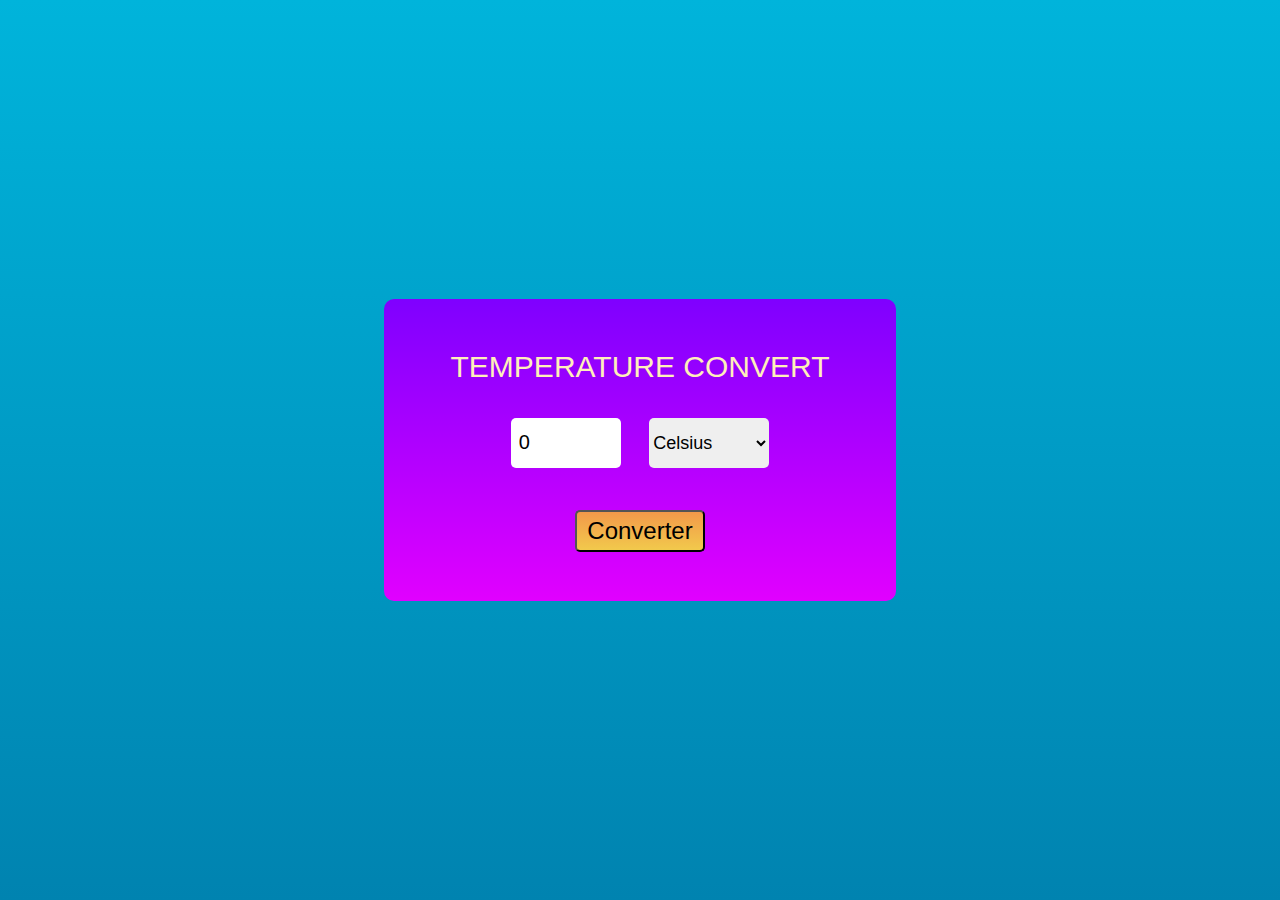
<file: Tempreture_co/index.html>
<!DOCTYPE html>
<html lang="en">

<head>
    <meta charset="UTF-8">
    <meta http-equiv="X-UA-Compatible" content="IE=edge">
    <meta name="viewport" content="width=device-width, initial-scale=1.0">
    <link rel="stylesheet" href="style.css">
    <title>Temperature converter</title>
</head>

<body>
    
    <div class="container">
    
        <form id="calc" onsubmit="calculateTemp(); return false">
            <label for="temp"> temperature  convert</label>
            <br>
            <input type="number" name="temp" id="tempretur" value="0">
            <select name="temprut" id="temprut">
                <option value="cel">Celsius</option>
                <option value="fah">Fahrenheit</option>
            </select>
            <br>
            <!-- <input type="submit" name="temp" id="submit">Converter -->
            <button type="submit" name="temp" id="submit">Converter</button>
            <br>
            <span id="res"></span>
        </form>
    </div>

    <script src="convert.js"></script>
</body>

</html>
</file>
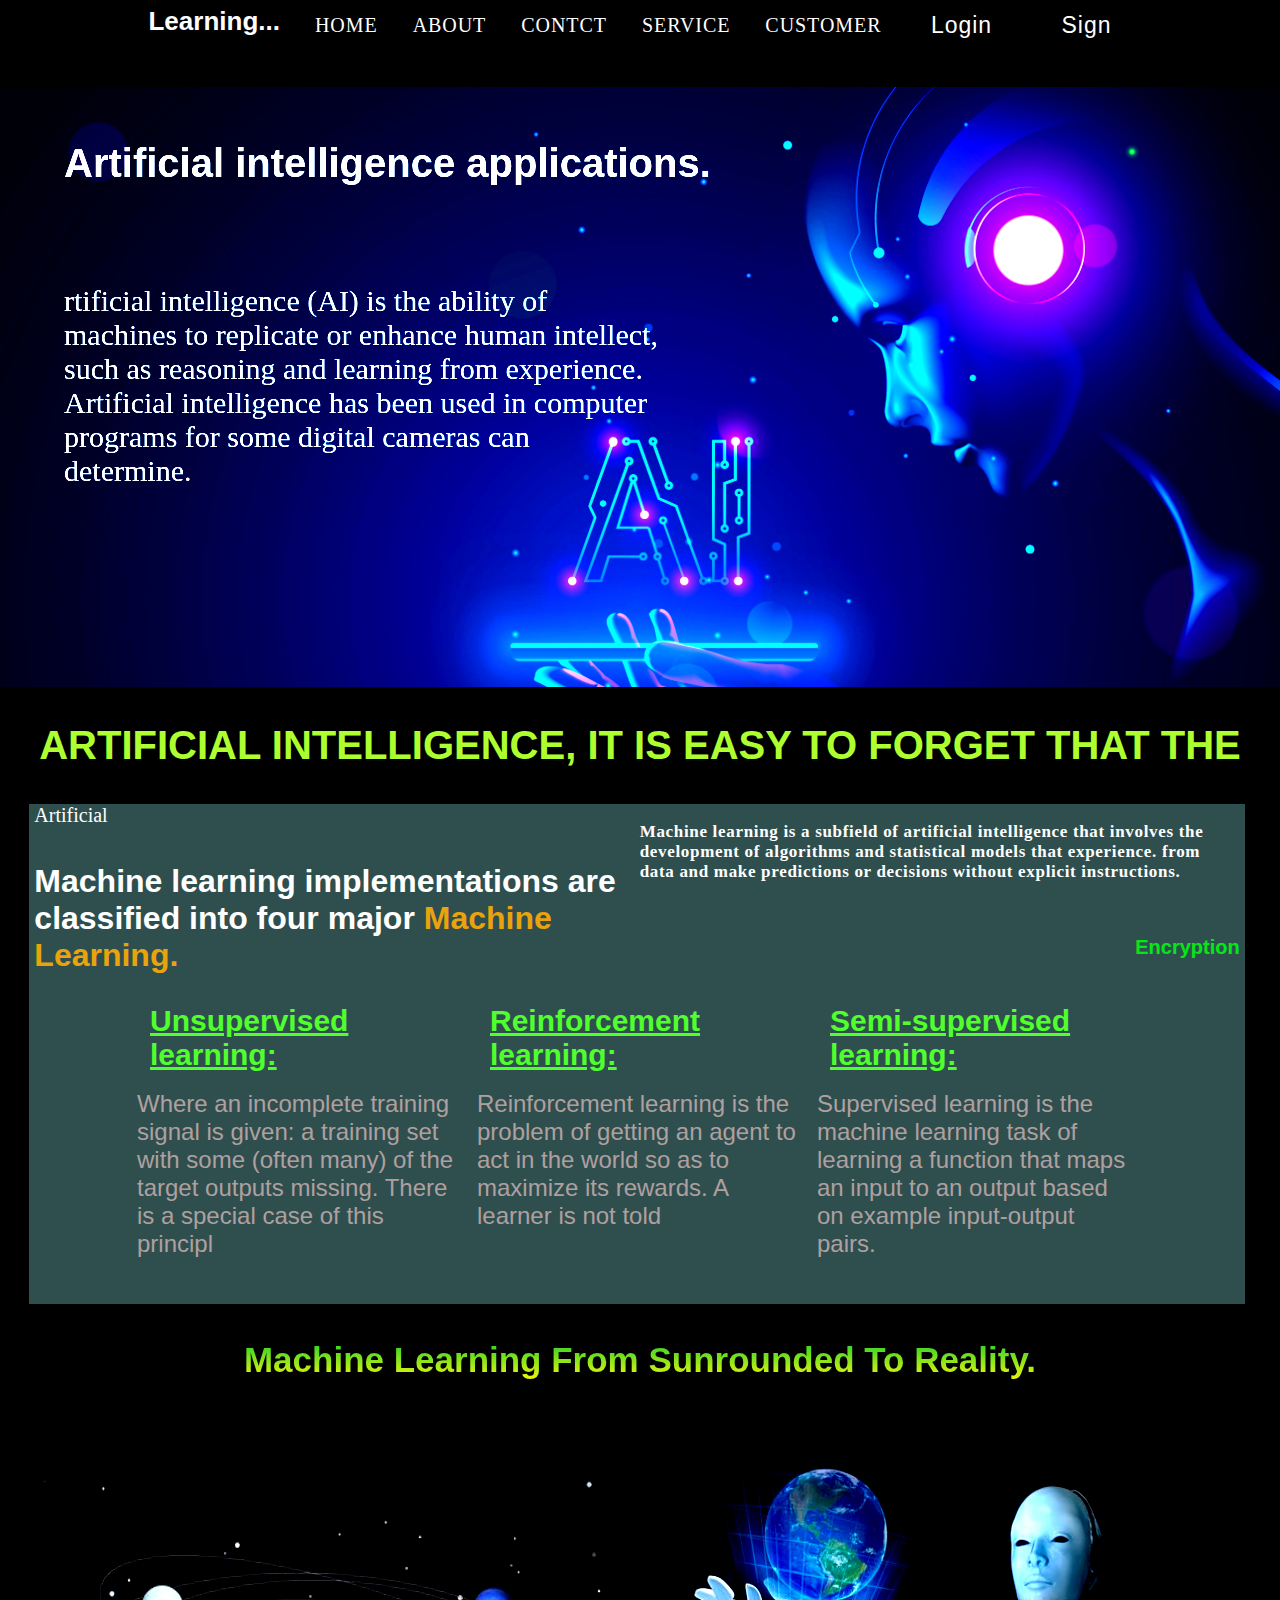
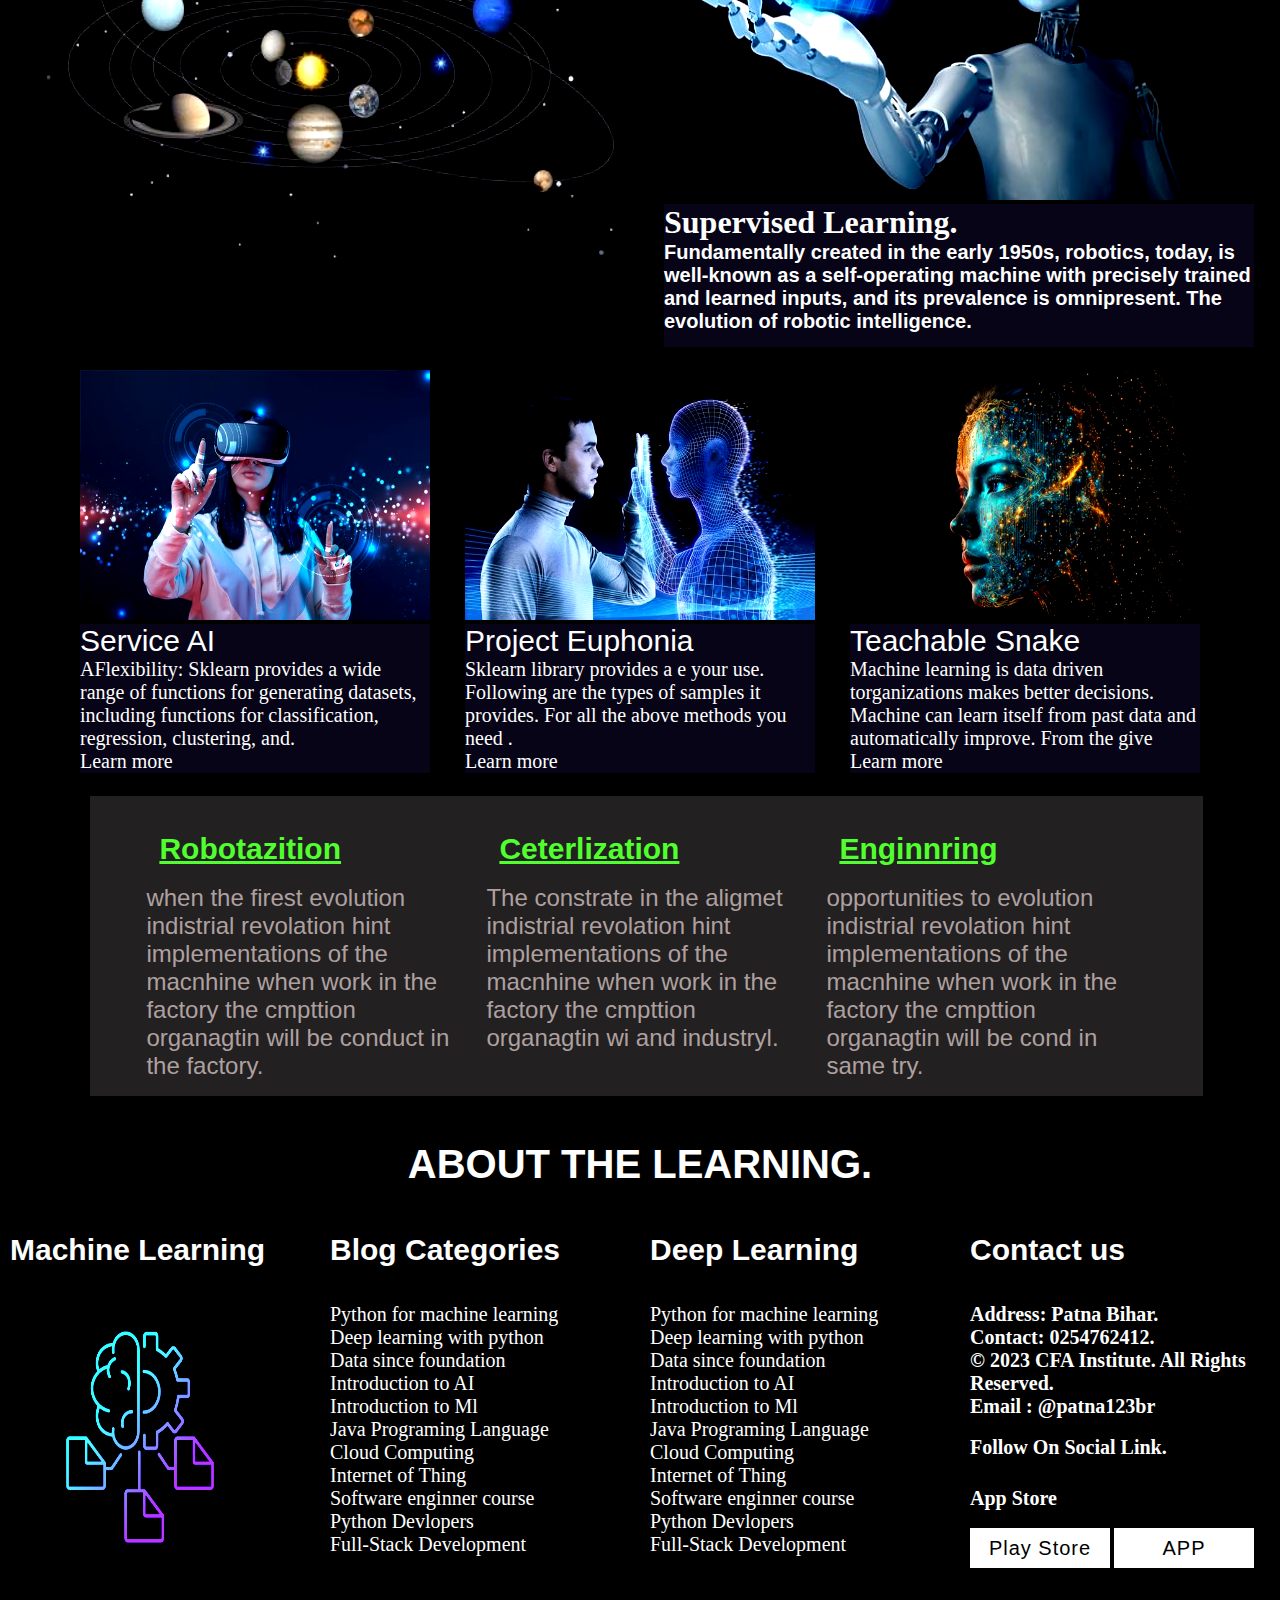
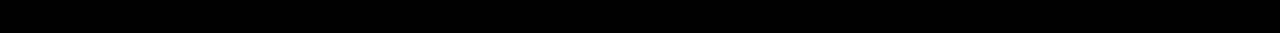
<file: OSSIS_LODING_p/customer.html>
<!DOCTYPE html>
<html lang="en">
<head>
    <meta charset="UTF-8">
    <meta name="viewport" content="width=device-width, initial-scale=1.0">
    <title>CUSTOMER</title>
    <link rel="stylesheet" href="customer1.css">
</head>
<body>
    <section>
        <div>
            <ul>
                <h1>Learning...</h1>
                <a href="index.html"><li>HOME </li></a>
                <a href="about.html"><li> ABOUT</li></a>
                <a href="Contact1.html"><li> CONTCT </li></a>
                <a href="service.html"><li>SERVICE  </li></a>
                <a href="customer.html"><li>CUSTOMER </li></a>
                    <button>Login</button>
                    <button>Sign</button>
                    
            </ul>
        </div>

    </section><br><br>
    <section id="customer1">
        <div class="cust"><br><br><br>
            <div class="textai">
                <h1>Artificial intelligence applications.
                </h1>
                <div class="p2">
                    <p >rtificial intelligence (AI) is the ability of machines to
                        replicate or enhance human intellect, such as reasoning and 
                        learning from experience. Artificial intelligence has been used
                        in computer programs for some digital cameras can determine.
                    </p>
                </div>
            </div>
        </div>
    </section><br><br>
    <div class="heading">
        <h1>artificial intelligence, it is easy to forget that the </h1>
    </div><br><br>

    <section id="container-3">
        <div class="box1">
            <p>Artificial </p><br><br>
            <h1>Machine learning implementations are classified 
                into four major <span>Machine
                Learning.</span>
            </h1>

        </div>
        <div class="box1"><br>
            <h2>Machine learning is a subfield of artificial intelligence
                that involves the development of algorithms and statistical models 
                that 
                experience.
                from data and make predictions or decisions without explicit instructions. 
            </h2><br><br><br>
            <h4>Encryption</h4>
        
        </div>
        <div class="container-4">
            <div class="box2">
                <h1> Unsupervised learning:</h1><br>
                <p>Where an incomplete training signal is given: 
                    a training set with some (often many) of the target 
                    outputs missing. There is a
                    special case of this principl
                </p>
            </div>
            <div class="box2">
                <h1>  Reinforcement learning:</h1><br>
                <p>Reinforcement learning is the problem of 
                    getting an agent to act in the world so as to
                    maximize its rewards.

                    A learner is not told </p>
            </div>
            <div class="box2">
                <h1>  Semi-supervised learning:</h1><br>
                <p>Supervised learning is the machine learning task of 
                    learning a function that maps an input to an output
                    based on example input-output 
                    pairs. </p>
            </div>
        </div>
      
        
    </section><br><br>
    <div class="text-3">
        <h1 >Machine Learning From Sunrounded To Reality.</h1>
    </div><br><br>
    <section id="container-5">
        <div class="box-3">
            <img src="IMAGE/machine6.jpg"  class="imag-fu">
        </div>
        <div class="box-3">
            <img src="IMAGE/customer7.jpg" class="imag-fus">
            <div class="img-box-a">
                <h1>  Supervised Learning.<br>
                    <span>Fundamentally created in the early 1950s, robotics,
                        today, is well-known as a self-operating machine with precisely 
                        trained and learned inputs, and its prevalence is omnipresent. 
                        The evolution of robotic intelligence.
                    </span>
                </h1>
            </div>
        </div>
    </section><br><br><br>

    <section id="container-box1">
        
        <div class="child-box">
            <div class="child-box1">
                <img src="IMAGE/customer3.jpg"  class="image1">
                <div class="text2">
                    <h1> Service AI </h1>
                    <p>AFlexibility: Sklearn provides a wide range of functions for generating
                        datasets, including functions for classification,
                        regression, clustering, and.<br>
                        <span>Learn more</span>

                    </p>
                </div>
               
            </div>
            <div class="child-box1">
                <img src="IMAGE/last.jpg"  class="image1">
                <div class="text2">
                    <h1> Project Euphonia</h1>
                    <p> Sklearn library provides a e your  use. Following are the types of samples it provides.
                            For all the above methods you need . <br>
                        <span>Learn more</span>
                    </p>
                </div>
            </div>
            <div class="child-box1">
                <img src="IMAGE/ai4.jpg"  class="image1">
                <div class="text2">
                    <h1> Teachable Snake </h1>
                    <p>Machine learning is data driven torganizations makes better decisions.
                        Machine can learn itself from past data and automatically improve.
                        From the give<br>
                        <span>Learn more</span>
                    </p>
                </div>
            </div>
        </div>
    </section><br><br>

    <section id="container-box2">
        
        <div class="box2"><br><br>
            <h1>Robotazition</h1><br>
            <p>when the firest evolution indistrial revolation
                hint implementations of the macnhine when 
                work in the factory the cmpttion organagtin 
                will be conduct in the factory.
            </p>
        </div>
        <div class="box2"><br><br>
            <h1>Ceterlization </h1><br>
            <p>The constrate in the aligmet  indistrial revolation
                hint implementations of the macnhine when 
                work in the factory the cmpttion organagtin 
                wi and industryl.
            </p>
        </div>
        <div class="box2"><br><br>
            <h1>Enginnring</h1><br>
            <p> opportunities to  evolution indistrial revolation
                hint implementations of the macnhine when 
                work in the factory the cmpttion organagtin 
                will be cond in  same try.
            </p>
        </div>
    </section><br><br>

    <div class="last-sec">
        <h1>
            ABOUT THE LEARNING. 
        </h1>
    </div><br><br>
    <section id="last-container-7">
        <div class="box-7">
            <h1>Machine Learning</h1>
            
            <img src="IMAGE/machine-logo3.jpg" class="last-img">
        </div>
        <div class="box-7">
            <h1>Blog Categories</h1><br>
            <div class="li-tag"><br>
                
                    <li>Python for machine learning</li>
                    <li>Deep learning with python </li>
                    <li>Data since foundation </li>
                    <li>Introduction to AI</li>
                    <li>Introduction to Ml</li>
                    <li>Java Programing Language </li>
                    <li>Cloud Computing</li>
                    <li>Internet of Thing </li>
                    <li>Software enginner course</li>
                    <li>Python Devlopers </li>
                    <li>Full-Stack Development</li>
                
            </div>
        </div>
        <div class="box-7">
            <h1>Deep Learning </h1>
            <div class="li-tag"><br><br>
                
                <li>Python for machine learning</li>
                <li>Deep learning with python </li>
                <li>Data since foundation </li>
                <li>Introduction to AI</li>
                <li>Introduction to Ml</li>
                <li>Java Programing Language </li>
                <li>Cloud Computing</li>
                <li>Internet of Thing </li>
                <li>Software enginner course</li>
                <li>Python Devlopers </li>
                <li>Full-Stack Development</li>
            
        </div>
        </div>
        <div class="box-7">
            <h1>Contact us</h1><br><br>
            <h5>Address: Patna Bihar.</h5>
            <h5>Contact: 0254762412.</h5>
            <h5>© 2023 CFA Institute. All Rights Reserved.</h5>
            <h5>Email : @patna123br</h5><br>
            <h5>Follow On Social Link.</h5>
            
            <ion-icon name="logo-instagram"></ion-icon>
            <ion-icon name="logo-youtube"></ion-icon>
            <ion-icon name="logo-github"></ion-icon>
            <ion-icon name="logo-facebook"></ion-icon>
            <ion-icon name="logo-linkedin"></ion-icon>
            <ion-icon name="logo-twitter"></ion-icon><br>
            <h5>App Store </h5><br>
        
            <button>Play Store</button>
            <button>APP</button>
            
        </div>

    </section>

</body>
</html>
</file>
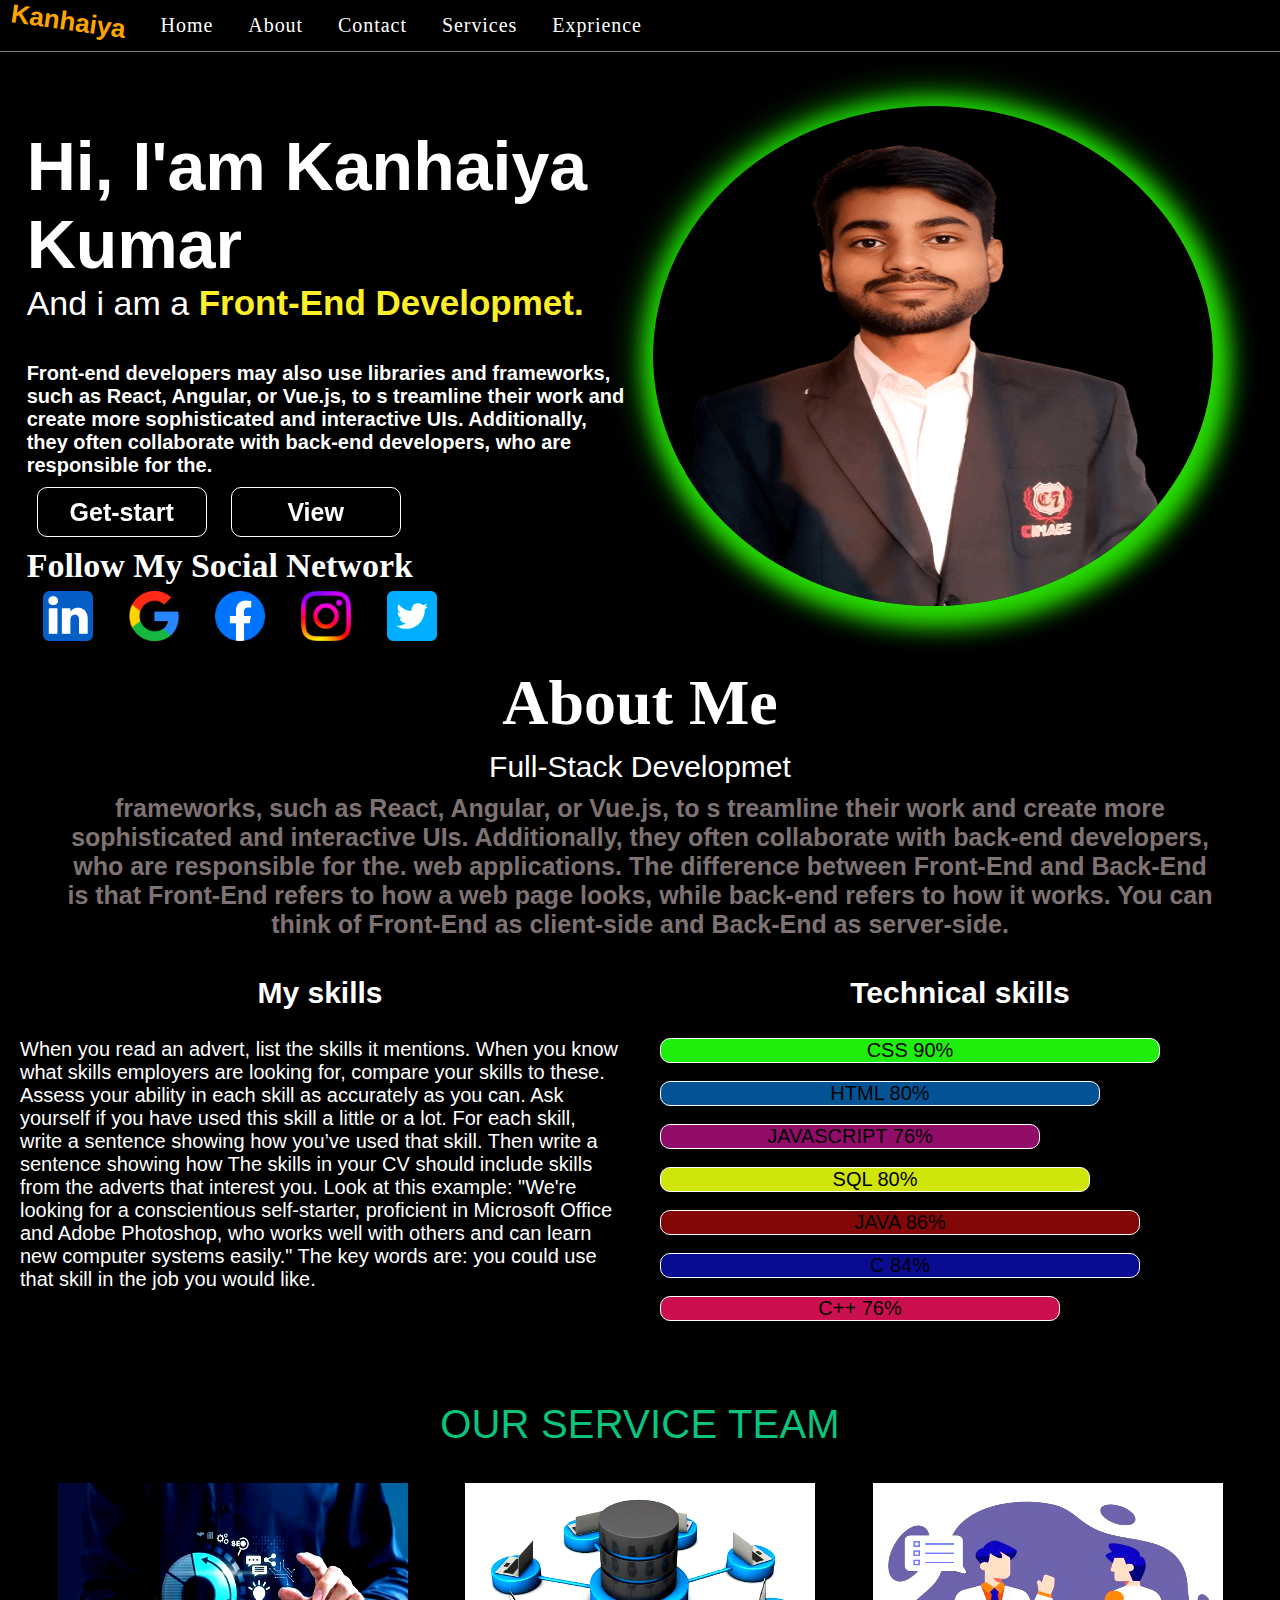
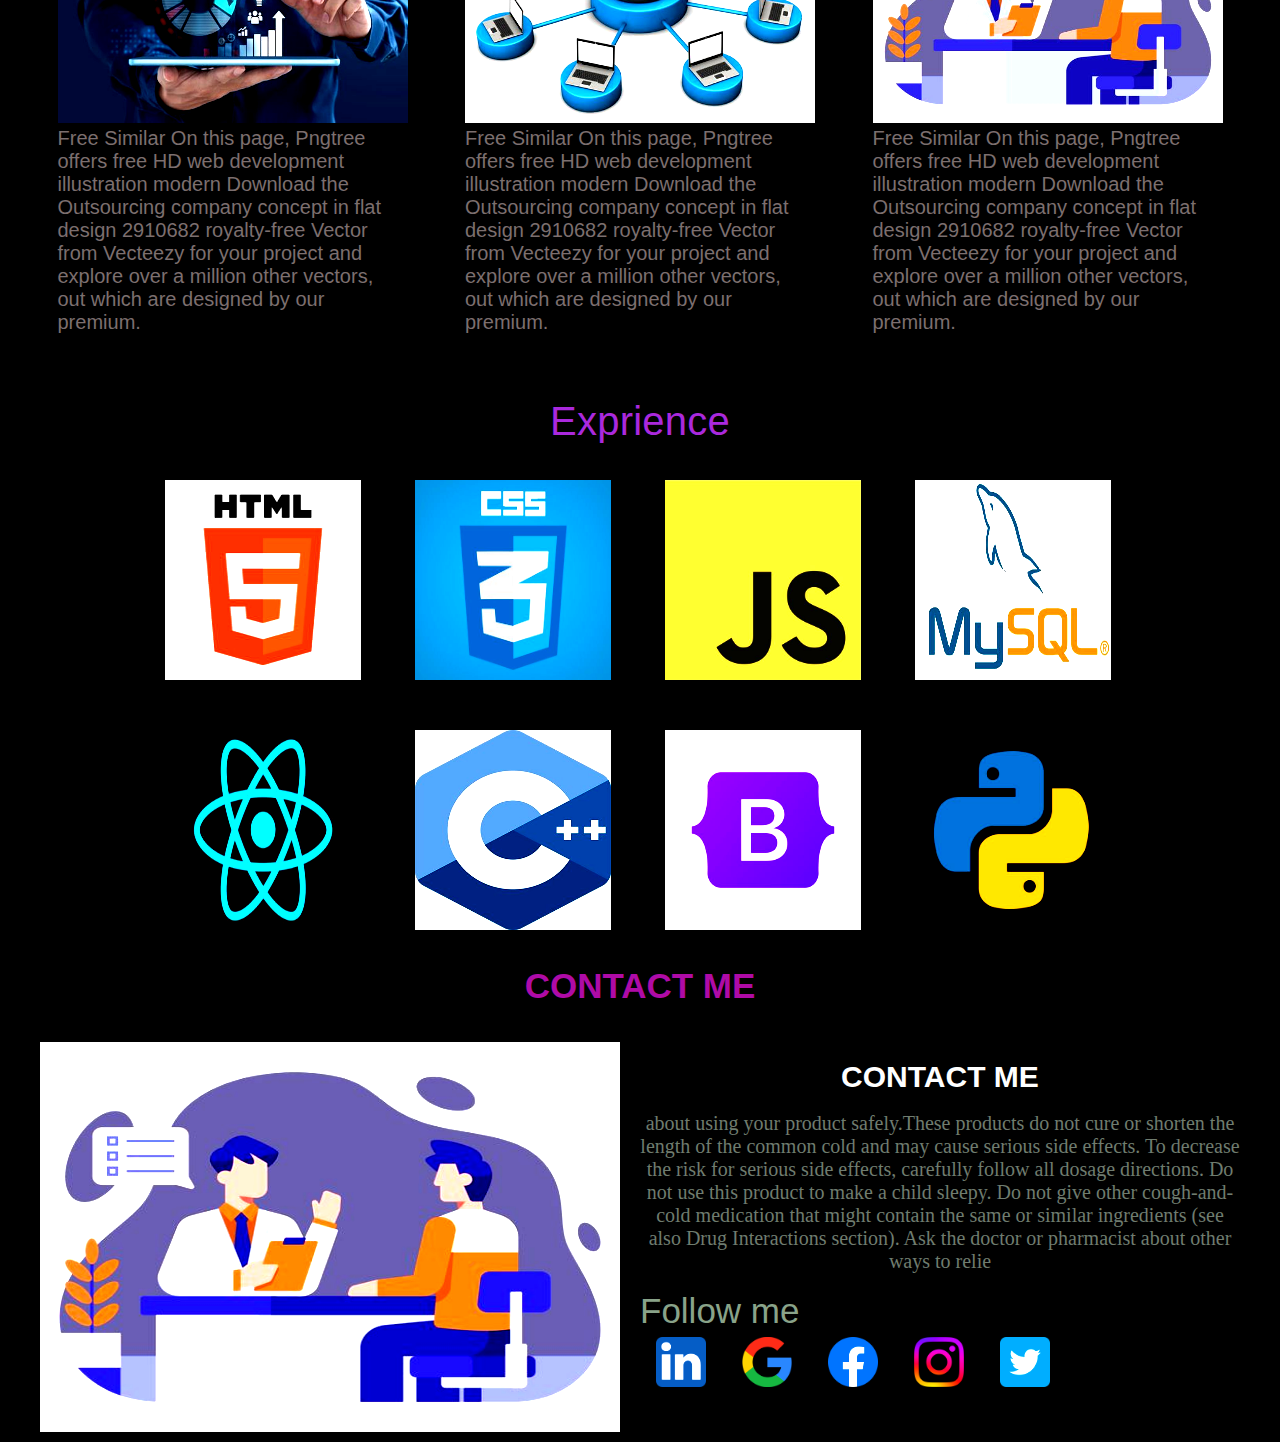
<file: PROTOFILO/protofilo1.html>
<!DOCTYPE html>
<html lang="en">
<head>
    <meta charset="UTF-8">
    <meta name="viewport" content="width=device-width, initial-scale=1.0">
    <link rel="stylesheet" href="https://unused-css.com/tools/box-shadow-generator?p=21EYcwvALg7ADgHgAgIwGZ4IEy0QVnQJxGAEMAKDHHAGiQqoAYaBKBheze9PRQk8ymlGqN6AOgAcLduxSdESbgl5kK1DHRGicTIA">
    <title>PROTOFILO </title>
  <link rel="stylesheet" href="proto.css">
</head>
<body>
    <section>
        <div>
            <ul>
                <h1>Kanhaiya </h1>
                <a href="protofilo1.html"><li>Home </li></a>
                <a href="#about"><li> About</li></a>
                <a href="#contact"><li> Contact </li></a>
                <a href="#header"><li>Services  </li></a>
                <a href="#header2"><li>Exprience</li></a>
            </ul>
        </div>
    </section><br><br>
    <section id="proto">
        <div class="boxp-1">
            <div class="h-text"><br>
                <h1>Hi, I'am Kanhaiya Kumar </h1>
                    <p>And i am a <span>Front-End Developmet.</span></p><br>
                    <h5>Front-end developers may also use libraries and 
                    frameworks, such as React, Angular, or Vue.js, to s
                    treamline their work and create more sophisticated and
                    interactive UIs. Additionally, they often collaborate with
                    back-end developers, who are responsible for the.
                    </h5>
            </div>
                <button>Get-start </button>
                <button>View</button><br>
                <h3> Follow My Social Network</h3>
                <a href="https://www.linkedin.com/in/kanhaiya-kumar-gupta-213435258/"><img src="IMAGE/linked.png" alt="" class="icon"></a>
                <a href="#"><img src="IMAGE/google.png" alt="" class="icon"></a>
                <a href="#"><img src="IMAGE/facebool.png" alt="" class="icon"></a>
                <a href="https://www.instagram.com/kanhaiya101020/"> <img src="IMAGE/instagram.png" alt="" class="icon"></a>
                <a href="#"><img src="IMAGE/twiter.png" alt="" class="icon"></a>
        
        </div>
         <div class="boxp-1"><br>
            <img src="IMAGE/kanhaiya2.png" alt="montserrat" class="image-1">
            </div>
    </section><br>

    <section id="about">
        <div class="abt">
            <h1>About Me</h1>
            
            <p>Full-Stack Developmet</p>
            <h3>frameworks, such as React, Angular, or Vue.js, to s
                treamline their work and create more sophisticated and
                interactive UIs. Additionally, they often collaborate with
                back-end developers, who are responsible for the.
                web applications. The difference between Front-End and Back-End is that 
                Front-End refers to how a web page looks, while back-end refers to how it works.
                You can think of Front-End as client-side and Back-End as server-side.
            </h3>
        </div>
    </section>

    <section id="mySkil">
        <div class="skill">
            <h1>My skills </h1><br>
            <p>When you read an advert, list the skills it mentions. When you know what skills employers are looking for, compare your skills to these.
                Assess your ability in each skill as accurately as you can. Ask yourself if you have used this skill a little or a lot.
                For each skill, write a sentence showing how you’ve used that skill. Then write a sentence showing how
                The skills in your CV should include skills from the adverts that interest you.
                Look at this example:
                "We're looking for a conscientious self-starter, proficient in Microsoft Office and Adobe Photoshop, 
                who works well with others and can learn new computer systems easily."
            The key words are: you could use that skill in the job you would like.</p>
            
        </div>
        <div class="skill">
            <h1>Technical skills </h1><br>
            <div class="text1 ">
                <div class="text2"> 
                    <p>css 90%</p>  
                </div><br>
                <div class="text3"> 
                    <p>HTML 80%</p>  
                </div><br>
                <div class="text4"> 
                    <p>JAVASCRIPT 76%</p>  
                </div><br>
                <div class="text5"> 
                    <p>SQL 80%</p>  
                </div><br>
                <div class="text6"> 
                    <p>JAVA 86%</p>  
                </div><br>
                <div class="text7"> 
                    <p>C  84%</p>  
                </div><br>
                <div class="text8"> 
                    <p>C++ 76%</p>  
                </div>
                
            </div>
        </div>
    
    </section><br><br>

<div id="header">
    <h2>OUR SERVICE TEAM </h2>

</div><br><br>
    <section id="service">
        
        <div class="service1">
           
            <div class="service2">
              
                <img src="IMAGE/service.jpg"  class="serviceimg"><br>
                <p>
                    Free
                    Similar
                    On this page, Pngtree offers free HD web development illustration modern
                    Download the Outsourcing company concept in flat design 2910682 royalty-free
                    Vector from Vecteezy for your project 
                    and explore over a million other vectors, out which are designed by our premium.
                </p>
            </div>
        </div>
        <div class="service1">
            <div class="service2">
              
                <img src="IMAGE/service1.jpg"  class="serviceimg"><br>
                <p>
                    Free
                    Similar
                    On this page, Pngtree offers free HD web development illustration modern
                    Download the Outsourcing company concept in flat design 2910682 royalty-free
                    Vector from Vecteezy for your project 
                    and explore over a million other vectors, out which are designed by our premium.
                </p>
            </div>
        </div>
        <div class="service1">
            <div class="service2">
              
                <img src="IMAGE/service3.jpg"  class="serviceimg"><br>
                <p>
                    Free
                    Similar
                    On this page, Pngtree offers free HD web development illustration modern
                    Download the Outsourcing company concept in flat design 2910682 royalty-free
                    Vector from Vecteezy for your project 
                    and explore over a million other vectors, out which are designed by our premium.
                </p>
            </div>
        </div>

    </section><br><br>
    <div id="header2">
        <h2>Exprience </h2>
    
    </div><br><br>

    <section id="experience">
        <div class="exp">
            <img src="IMAGE/html1.jpg" class="expimg">
        </div>
        <div class="exp">
            <img src="IMAGE/css.jpg" class="expimg">
        </div>
        <div class="exp">
            <img src="IMAGE/js.jpg" class="expimg">
        </div>
        <div class="exp">
            <img src="IMAGE/myql.jpg" class="expimg">
        </div>
        <div class="exp2">
            <div class="exp1">
                <img src="IMAGE/react.jpg" class="expimg">
            </div>
        <div class="exp1">
            <img src="IMAGE/cpp.jpg" class="expimg">
        </div>
        <div class="exp1">
            <img src="IMAGE/bootstrap.jpg" class="expimg">
        </div>
        <div class="exp1">
            <img src="IMAGE/python.jpg" class="expimg">
        </div>
        </div>
    </section><br><br>
    <div id="contact-id">
        <h1>CONTACT ME </h1>
    </div><br><br>

    <section id="contact">
        <div class="contact-1">
            <img src="IMAGE/service3.jpg" class="cont">

        </div>
        <div class="contact-1"><br>
            <h1>contact me</h1><br>
            <p>
                about using your product safely.These products do not 
                cure or shorten the length of the common cold and may 
                cause serious side effects. To decrease the risk for 
                serious side effects, carefully follow all dosage directions. 
                Do not use this product to make a child sleepy. Do not give other
                cough-and-cold medication that might contain the same or similar 
                ingredients (see also Drug Interactions section). 
                Ask the doctor or pharmacist about other ways to relie
            </p><br>
            <span>Follow me</span><br>
            <a href="https://www.linkedin.com/in/kanhaiya-kumar-gupta-213435258/"><img src="IMAGE/linked.png" alt="" class="icon"></a>
                <a href="#"><img src="IMAGE/google.png" alt="" class="icon"></a>
                <a href="#"><img src="IMAGE/facebool.png" alt="" class="icon"></a>
                <a href="https://www.instagram.com/kanhaiya101020/"> <img src="IMAGE/instagram.png" alt="" class="icon"></a>
                <a href="#"><img src="IMAGE/twiter.png" alt="" class="icon"></a>
        
            
        </div>

    </section>
</body>
</html>
</file>
<file: Tempreture_co/style.css>
* {
    box-sizing: border-box;
    padding: 0;
    margin: 0;
    font-family: 'Poppins', sans-serif;
}

.container {
    display: flex;
    justify-content: center;
    align-items: center;
    height: 100vh;
    text-align: center;
   
    flex-wrap: wrap;
   background: linear-gradient(#00B4DB,#0083B0);
}

#calc {
    padding: 29px 67px;
    min-height: 290px;
    background: linear-gradient(#7F00FF,#E100FF);
    border-radius: 10px;
}

label {
    font-size: 30px;
    line-height: 78px;
    text-transform: uppercase;
    color: #FFEFBA;
}

#tempretur {
    width: 110px;
    height: 50px;
    border-radius: 5px;
    margin: 12px;
    padding: 8px;
    font-size: 20px;
    font-weight: 500;
    border: none;
    outline: none;
}

#temprut {
    width: 120px;
    height: 50px;
    border-radius: 5px;
    margin: 12px;
    font-size: 18px;
    font-weight: 500;
    border: none;
    outline: none;
    color: black;
}

#submit {
    width: 130px;
    border-radius: 5px;
    margin: 30px 0 20px 0;
    font-size: 24px;
    background: linear-gradient(#F2994A,#F2C94C);
    padding: 5px;
    transition: all 0.5s ease;

}

#submit:hover{
    background-color: antiquewhite;
    cursor: pointer;
}

#res{
    font-size: 30px;
    color: blue;
}
#res:hover{
    color: orange;
    cursor: pointer;

}
</file>
<file: OSSIS_LODING_p/customer1.css>
*{
    margin: 0px;
    padding: 0px;
    box-sizing: border-box;
    list-style: none;
    border: none;
}
body{
    background-color: black;
}
ul{
    display: flex;
    justify-content: center;
    gap: 15px;  
    
}
a {
    font-size: 20px;
    color: #ffff;
    text-decoration: none;
    font-family: montserrat;
    border: transparent;
    padding: 14px  10px ;
    letter-spacing: 0.95px;

}
a.active,a:hover{
    border: 2px solid white;
    transition: .7s;
}

ul h1{
    color: #ffff;
    font-size: 26px;
    font-family:  sans-serif;
    padding: 6px 10px;
    display: flex;
}
button{
    font-size: 23px;
    background: transparent;
    font-family: sans-serif;
    color: #ffff;
    cursor: pointer;
    padding: 6px 7px;
    height: 50px;
    width: 110px;
    letter-spacing: 0.98px;
}
button:hover{
    border: 2px solid white;
    transition: .7s;
}
.cust{
    background: url('IMAGE/customer6.jpeg');
    height: 600px;
    background-repeat: no-repeat;
    background-size: 100%;
    /* filter: hue-rotate(45deg); */
    filter: contrast(190%);
}

.textai h1{
    font-size: 40px;
    font-family: sans-serif;
    color: #ffff;
    display: flex;
    /* align-items: center;
    align-content: center;
    justify-content: center; */
    margin-left: 5%;

}
#customer1 .p2{
    height: 400px;
    width: 600px;
    display: flex;
    justify-content: center;
    color: #fff;
    font-size: 30px;
    margin-left: 5%;
    align-items: center;
}
.heading h1{
    color: greenyellow;
    font-size: 40px;
    font-family: sans-serif;
    filter:brightness(30px);
    display: flex;
    text-transform:uppercase;
    justify-content: center;
}

#container-box1{
    display: flex;
    justify-content: center;
    align-items: center;
    flex-wrap: wrap;
    
}
.child-box{
  
   
    display: flex;
    flex-wrap: wrap;
    justify-content: space-around;
    gap: 35px;
}
.child-box1{
    height: 390px;
    width: 350px;

}
.image1{
    height: 250px;
    width: 350px;
    filter: contrast(180%);
    
}
.child-box1 h1{
    color: #ffff;
    font-size: 30px;
    font-family: sans-serif;
    font-weight: 100;
    
}
.child-box1 p{
    color: #ffff;
    font-size: 20px;
}
.text2{
    background-color: #060416;

}
.image1{
    filter: contrast(130%);
}
.text2 span{
    cursor: pointer;
    font-size: 20px;
}
.text2 span:hover{
    color: rgba(249, 253, 20, 0.836);
}
.h h1{
    color: #ffff;
    font-size: 45px;
    font-family: sans-serif;
    display: flex;
    justify-content: center;
    align-items: center;
}

#container-3{
    display: flex;
    justify-content: space-evenly;
    flex-wrap: wrap;
    background-color: #2F4F4F;
    width: 95%;
    margin-left: 29px

}
.box1 p{
    color: #fff;
    font-size: 20px;
}
.box1{
    height: 200px;
    width: 600px;
   
}
.box1 h2{
    font-size: 17px;

    color: #ffff;
    letter-spacing: 0.68px;
    
}
.box1 h1{
    color: #ffff;
    font-family: sans-serif;

}
.box1 span{
    color: #E9A30C
}
.box1 h4{
    color: #06e718;
    float: right;
    font-size: 20px;
    font-family:'Segoe UI', Tahoma, Geneva, Verdana, sans-serif          
}
.container-4{
    display: flex;
    gap: 20px;
    flex-wrap: wrap;
}
.box2{
    height: 150px;
    width: 400px;
    
}
.box2 h1{
    color: #ffff;
    text-decoration: underline;
    cursor: pointer;
    margin-left: 13px;
    
}
.box2 h1:hover{
    color: orange;
    transition: .45s;

}
.box2 p{
    color: #ffff;
    font-size: 17px;
}

.text-3 h1{
    display: flex;
    justify-content: center;
    align-content: center;
    align-items: center;
    font-size: 35px;
    font-family: sans-serif;
    background: -webkit-linear-gradient(#1bcf2a, #f8fc0d);
    -webkit-background-clip: text;
    -webkit-text-fill-color: transparent;
}
#container-5{
    display: flex;
    justify-content: space-around;
    flex-wrap: wrap;

}
.imag-fu{
    filter: contrast(150%);
    /* filter: hue-rotate(100px); */
    height: 500px;
    width: 600px;

}
.imag-fus{
    height: 380px;
    width: 570px;
    filter: contrast(170%);

}
.box-3{
    height: 500px;
    width: 600px;
    box-shadow: rgba(0, 0, 0, 0.56) 0px 22px 70px 4px;
    border: 4px solid black ;
    border-radius: 5px;

}
.img-box-a h1{
    color: #ffff;
    background-color: #060416;
    height: 143px;
    width: 590px;
}
.img-box-a h1 span{
    font-size: 20px;
    font-family: sans-serif;
    display: flex;
    justify-content: center;
}
#container-box2{

    width: 87%;
    display: flex;
    justify-content: center;
    gap: 20px;
    align-items: center;
    margin-left: 7%;
    flex-wrap: wrap;
    background-color: #222020;
}
.box2{
    height: 300px;
    width: 320px;
    
}
.box2 h1{
    color:#50ff2d;
    font-size: 30px;
    font-family: sans-serif;
}
.box2 p{
    color:#afa0a0;
    font-size: 24px;
    font-family: sans-serif;
}
.last-sec{
    display: flex;
    justify-content: center;
    align-items: center;
    font-size: 20px;
    font-family: sans-serif;
    color: #fff;
    padding: 10px;

}
#last-container-7{
    display: flex;
    justify-content: space-around;
    flex-wrap: wrap;
    background-color: #000000;
}

.box-7{
    height: 400px;
    width: 300px;
    /* border: 1px solid white; */
}
.box-7 h1{
    color: #fff;
    font-size: 30px;
    font-family: sans-serif;

}
.last-img{
    height: 340px;
    width: 260px;
    filter: contrast(180%);
    
}
.box-7 h4{

    color: #fff;
    font-size: 26px;
    font-family: 'Lucida Sans', 'Lucida Sans Regular', 'Lucida Grande', 'Lucida Sans Unicode', Geneva, Verdana, sans-serif;
}
.li-tag li {
    color: #ffff;
    font-size: 20px;
    cursor: pointer;
    column-gap: 20px;
    gap: 20px;

}
.li-tag li:hover{
    text-decoration: underline;
    color: goldenrod;

}
.box-7 h5{
    color: #ffff;
    font-size: 20px;
}
#last-container-7 .box-7 ion-icon{
    font-size: 25px;
}
#last-container-7 button{
    background-color: #fff;
    color: #000000;
    width: 140px;
    height: 40px;
    font-size: 20px;
}
#last-container-7 button:hover{
    color: #ffff;
    background-color: #000000;
    transition: .87s;
}
</file>
<file: PROTOFILO/proto.css>
* {
    margin: 0px;
    padding: 0px;
    box-sizing: border-box;
    list-style: none;
    border: none;
}
body{
    background-color: black;
}
 ul{
    display: flex;
   
    gap: 15px;  
    border: 1px solid gray;
    border-top: none;
    border-left: none;
    border-right: none;
    
}
a {
    font-size: 20px;
    color: #ffff;
    text-decoration: none;
    font-family: montserrat;
    border: transparent;
    padding: 14px  10px ;
    letter-spacing: 0.95px;


}
a.active,a:hover{

    transition: .7s;
}

ul h1{
    color: #1fee0d;
    font-size: 26px;
    font-family: 'Gill Sans', 'Gill Sans MT', Calibri, 'Trebuchet MS', sans-serif;
    padding: 6px 10px;
    display: flex;
    
}
ul li:hover{
    color: rgb(21, 233, 14);
    background-color: transparent;
}
ul h1:hover{
    color: orange;
    transform: rotate(8deg);
    transition: .59s;
}
#proto{
    display: flex;
    justify-content: space-evenly;
    flex-wrap: wrap;


}

.boxp-1{
    height: 560px;
    width: 600px;
    /* border: 1px solid #ffff; */
    /* flex: 1 0 300px; */

}
 
.image-1{
    height: 500px;
    width: 560px;
    background-repeat: no-repeat;
    border-radius: 50%;
    filter:contrast(120%);
    border-top: none;
     box-shadow: 7px 13px 27px 5px rgb(56, 204, 19),
            0 0 20px 5px rgba(39, 207, 23, 0.8),
            0 0 30px 15px rgba(56, 223, 14, 0.5);
    cursor: pointer;
}
.h-text{
 
    justify-content: center;
    font-size: 34px;
    font-family: 'Trebuchet MS', 'Lucida Sans Unicode', 'Lucida Grande', 'Lucida Sans', Arial, sans-serif;
    

}
 .h-text h1{
    color: #ffff;
}
.h-text p{
    color: #ffff;
}
.h-text span {
    color: rgb(252, 238, 40);
    font-family: sans-serif;
    font-size: 35px;
    font-weight: 800;
    font-family: 'Trebuchet MS', 'Lucida Sans Unicode', 'Lucida Grande', 'Lucida Sans', Arial, sans-serif;
}
.h-text h5{
    font-size: 20px;
    color: #ffff;
    
}
#proto button{
    height: 50px;
    width: 170px;
    font-size: 25px;
    font-weight: 600;
    font-family: sans-serif;
    margin: 10px;
    cursor: pointer;
    color: #fff;
    background-color: transparent;
    border: 1px solid #fff;

    filter: contrast(170%);
    border-radius: 10px;
    
}
#proto button:hover{
    background-color: #fbff13;
    color: black;
    transition: .90s;
   
}
.icon{
    height: 50px;
    width: 50px;
    cursor: pointer;
    margin: 6px;
    filter: contrast(140%);
}
#proto h3{
    color: #ffff;
    font-size: 34px;
}
#about{

    display: flex;
    justify-content: center;

}
.abt{
    height: 300px;
    width: 90%;
   

}
.abt h1{
    color: #ffff;
    display:flex;
    justify-content: center;
    font-size: 4rem;
}
.abt p{
    color: #ffff;
    text-align: center;
    font-size: 30px;
    font-family: sans-serif;
    padding: 10px 10px ;
}
.abt h3{
    color: #7e7272;
    font-size: 25px;
    font-family: sans-serif;
    text-align: center;
}
#mySkil{
    display: flex;
    justify-content: space-around;
    flex-wrap: wrap;
    
}
.skill{
    height: 400px;
    width: 600px;
  

}
.skill h1{
    color: #fff;
    font-size: 30px;
    font-family: sans-serif;

    text-align: center;
    padding: 10px 20px;

}
.skill p{
    color: #fff;
    font-size: 20px;
    font-family: sans-serif;
}
.text2{
    height: 25px;
    width: 500px;
    border: 1px solid #fff;
    background-color: hsl(115, 90%, 49%);
    border-radius: 10px;
    color: black;
    gap: 20px;


}
.text2 p{
   
    text-align: center;
    font-size: 20px;
    border-radius: 10px;
    color: black;
    font-family: sans-serif;
    text-transform: uppercase;
}
.text3{
    height: 25px;
    width: 440px;
    border: 1px solid #fff;
    background-color: hsl(207, 95%, 30%);
    border-radius: 10px;
    color: black;


}
.text3 p{
   
    text-align: center;
    font-size: 20px;
    border-radius: 10px;
    color: black;
    font-family: sans-serif;
    text-transform: uppercase;
}
.text4{
    height: 25px;
    width: 380px;
    border: 1px solid #fff;
    background-color: hsl(318, 85%, 31%);
    border-radius: 10px;
    color: black;


}
.text4 p{
   
    text-align: center;
    font-size: 20px;
    border-radius: 10px;
    color: black;
    font-family: sans-serif;
    text-transform: uppercase;
}
.text5{
    height: 25px;
    width: 430px;
    border: 1px solid #fff;
    background-color: hsl(66, 92%, 47%);
    border-radius: 10px;
    color: black;


}
.text5 p{
   
    text-align: center;
    font-size: 20px;
    border-radius: 10px;
    color: black;
    font-family: sans-serif;
    text-transform: uppercase;
}
.text6{
    height: 25px;
    width: 480px;
    border: 1px solid #fff;
    background-color: hsl(0, 90%, 27%);
    border-radius: 10px;
    color: black;


}
.text6 p{
   
    text-align: center;
    font-size: 20px;
    border-radius: 10px;
    color: black;
    font-family: sans-serif;
    text-transform: uppercase;
}
.text7{
    height: 25px;
    width: 480px;
    border: 1px solid #fff;
    background-color: hsl(239, 88%, 30%);
    border-radius: 10px;
    color: black;


}
.text7 p{
   
    text-align: center;
    font-size: 20px;
    border-radius: 10px;
    color: black;
    font-family: sans-serif;
    text-transform: uppercase;
}
.text8{
    height: 25px;
    width: 400px;
    border: 1px solid #fff;
    background-color: hsl(340, 86%, 43%);
    border-radius: 10px;
    color: black;


}
.text8 p{
   
    text-align: center;
    font-size: 20px;
    border-radius: 10px;
    color: black;
    font-family: sans-serif;
    text-transform: uppercase;
}
#service{
    display: flex;
    flex-wrap: wrap;
    justify-content: space-evenly;

}
.service1{
    height: 480px;
    width: 350px;
   
}
.service1:hover{
    background-color: rgb(32, 34, 34);
    
    cursor: pointer;
}
.service1 p:hover{
    color: #fff;
}
.service2{
    height: 250px;
    width: 340px;
}
.service2 p{
    color: rgb(124, 111, 111);
    font-size: 20px;
    font-family: sans-serif;

}
.serviceimg{
    height: 240px;
    width: 350px;
    background-repeat: no-repeat;
    filter: contrast(158%);
}
.serviceimg:hover{
    filter: grayscale(290%);
    transform:rotate3d(120deg);
}
.service1 h1
{
    color: #fff;
    font-size: 30px;
}
#header h2{
    color: #0ac47d;
    font-size: 40px;
    font-family: sans-serif;
    font-weight: 300;
    text-align: center;
    letter-spacing: 0.21px;

}
#header2 h2{
    color: #aa29dd;
    font-size: 40px;
    font-family: sans-serif;
    font-weight: 300;
    text-align: center;
    letter-spacing: 0.21px;

}
#experience{
    display: flex;
    flex-wrap: wrap;
    justify-content: center;
    align-items: center;
    gap: 50px;
    

}
.exp{
    height: 200px;
    width: 200px;
   
}
.exp2{
    display: flex;
    justify-content: space-around;
    flex-wrap: wrap;
    gap: 50px;
}
.exp1{
    height: 200px;
    width: 200px;
   
}
.expimg{
    height: 200px;
    width: 196px;
    filter: contrast(160%);
    cursor: pointer;

}
#contact-id{
    color: #d12b70;
    font-size: 30px;
    font-family: sans-serif;
    text-align: center;
}
#contact{
    display: flex;
    justify-content: center;
    align-items: center;
    flex-wrap: wrap;
}
.contact-1{
    height: 400px;
    width: 600px;
}
.cont{
    height: 390px;
    width: 580px;
    filter: contrast(190%);
}
#contact-id h1{
    font-size: 35px;
    color: #af0ba7;
}
.contact-1 h1{
    color: #ffff;
    font-size: 30px;
    font-family: sans-serif;
    text-align: center;
    text-transform: uppercase;
}
.contact-1 p{
    color: #6f7c6f;
    text-align: center;
    font-size: 20px;
    font-weight: 100;
}
.contact-1 span{
    color: #89a389;
    font-size:35px;
    font-family: sans-serif;
    font-weight: 300;
    text-align: center;
    justify-content: center;
}
</file>
